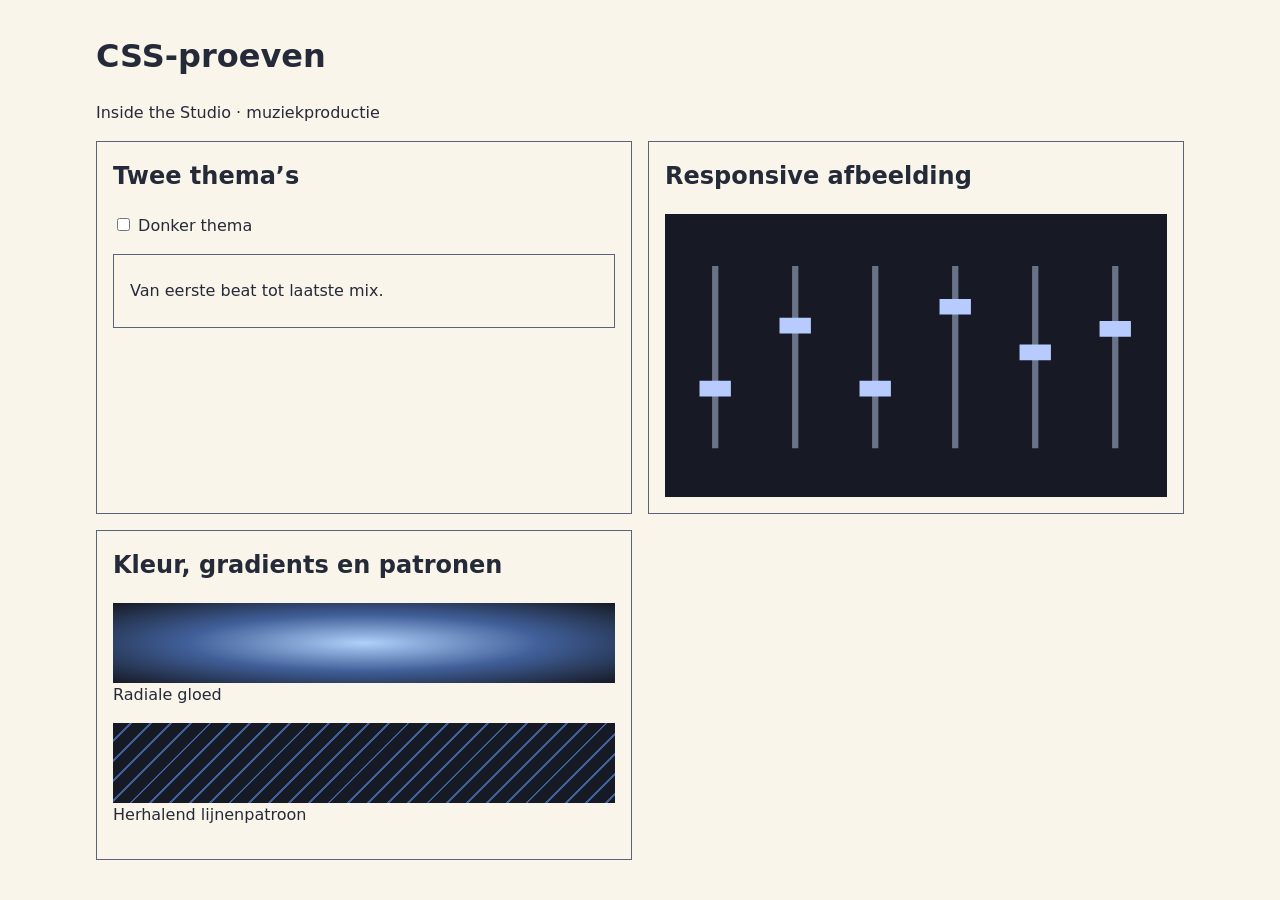
<file: oefeningen/css-proeven/index.html>
<!doctype html>
<html lang="nl">
<head>
  <meta charset="utf-8">
  <meta name="viewport" content="width=device-width, initial-scale=1">
  <title>CSS-proeven · Inside the Studio</title>
  <link rel="stylesheet" href="style.css">
</head>
<body>
  <main>
    <h1>CSS-proeven</h1>
    <p>Inside the Studio · muziekproductie</p>
    <div class="proeven">
      <section>
        <h2>Twee thema’s</h2>
        <label><input type="checkbox" id="donker"> Donker thema</label>
        <div class="thema"><p>Van eerste beat tot laatste mix.</p></div>
      </section>
      <section>
        <h2>Responsive afbeelding</h2>
        <picture>
          <source media="(min-width: 42rem)" srcset="studio-breed.svg">
          <img src="studio-detail.svg" width="320" height="180" alt="Illustratie van een mengpaneel">
        </picture>
      </section>
      <section>
        <h2>Kleur, gradients en patronen</h2>
        <figure><div class="gloed" aria-hidden="true"></div><figcaption>Radiale gloed</figcaption></figure>
        <figure><div class="raster" aria-hidden="true"></div><figcaption>Herhalend lijnenpatroon</figcaption></figure>
      </section>
    </div>
  </main>
</body>
</html>
</file>
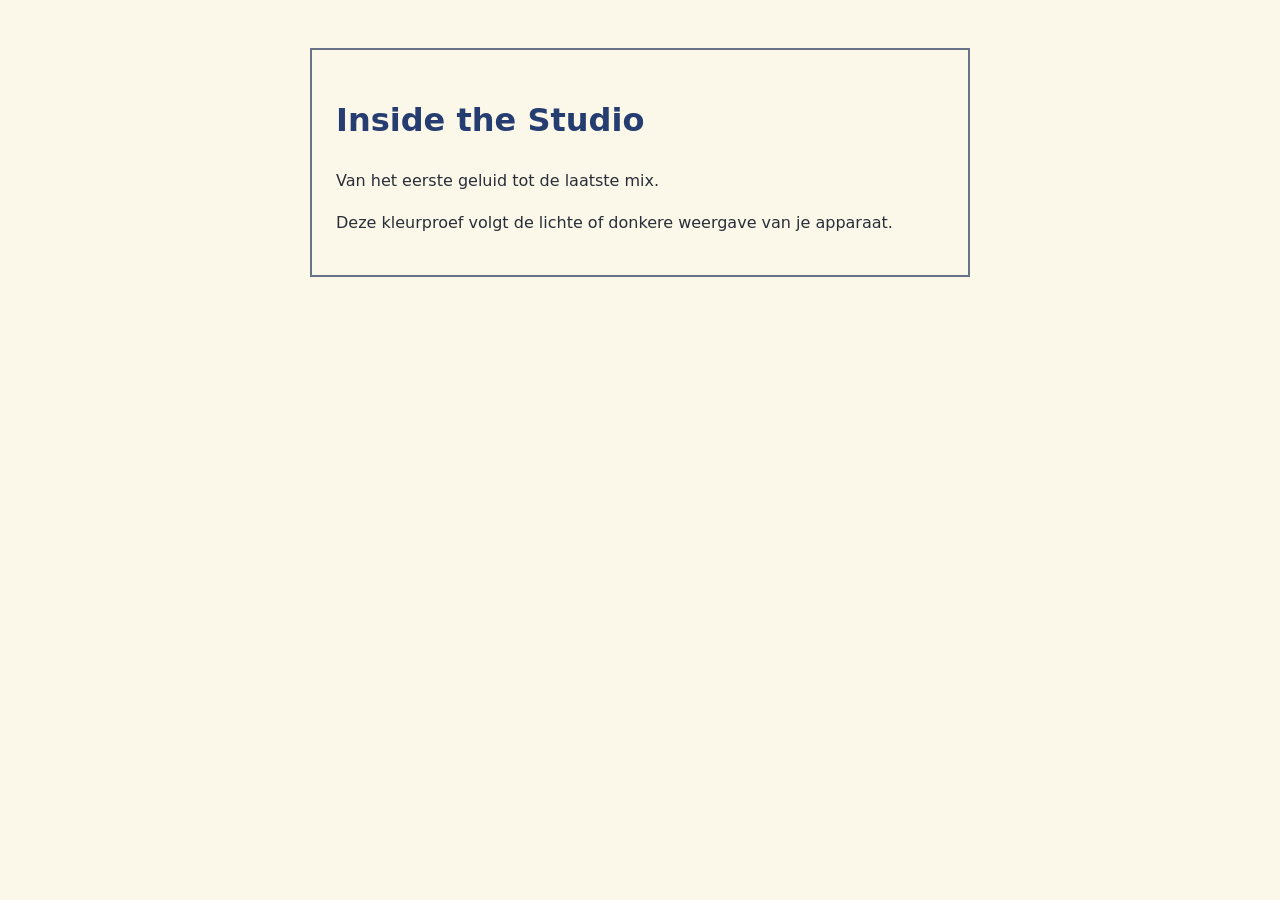
<file: oefeningen/light-dark-101/index.html>
<!doctype html>
<html lang="nl">
<head>
  <meta charset="utf-8">
  <meta name="viewport" content="width=device-width, initial-scale=1">
  <title>Light &amp; Dark 101 · Inside the Studio</title>
  <link rel="stylesheet" href="style.css">
</head>
<body>
  <main>
    <h1>Inside the Studio</h1>
    <p>Van het eerste geluid tot de laatste mix.</p>
    <p>Deze kleurproef volgt de lichte of donkere weergave van je apparaat.</p>
  </main>
</body>
</html>
</file>
<file: oefeningen/css-proeven/style.css>
html {
  color-scheme: light dark;
  --achtergrond: light-dark(#f9f5ea, #161a24);
  --tekst: light-dark(#242a38, #eff1f8);
  --rand: light-dark(#59647a, #a5b1ca);
  --blauw: #405f99;
  --nacht: #161a24;
  --lichtblauw: #afd1fa;
}

body {
  margin: 0;
  background: var(--achtergrond);
  color: var(--tekst);
  font: 1rem/1.5 system-ui, sans-serif;
}

main {
  width: min(68rem, calc(100% - 2rem));
  margin: 2rem auto;
}

.proeven {
  display: grid;
  grid-template-columns: minmax(0, 1fr);
  gap: 1rem;
}

section {
  border: 1px solid var(--rand);
  padding: 1rem;
}

h2 {
  margin-top: 0;
}

.thema {
  color-scheme: light;
  margin-top: 1rem;
  padding: 0.5rem 1rem;
  background: var(--achtergrond);
  color: var(--tekst);
  border: 1px solid var(--rand);
}

section:has(#donker:checked) .thema {
  color-scheme: dark;
}

picture, img {
  display: block;
}

img {
  width: 100%;
  height: auto;
}

figure {
  margin: 0 0 1rem;
}

.gloed, .raster {
  height: 5rem;
}

.gloed {
  background: radial-gradient(ellipse, var(--lichtblauw), var(--blauw), var(--nacht));
}

.raster {
  background: repeating-linear-gradient(135deg, var(--nacht) 0 12px, var(--blauw) 12px 14px);
}

@media (min-width: 42rem) {
  .proeven {
    grid-template-columns: repeat(2, minmax(0, 1fr));
  }
}
</file>
<file: oefeningen/light-dark-101/style.css>
html {
  color-scheme: light dark;
  --background: light-dark(#fbf7e9, #171a24);
  --color: light-dark(#292d38, #f4efe0);
  --border-color: light-dark(#687389, #8793ae);
  --color-h1: light-dark(#253d70, #b7cbff);
}

body {
  max-width: 38rem;
  margin: 3rem auto;
  padding: 1.5rem;
  border: 2px solid;
  border-color: var(--border-color);
  background-color: var(--background);
  color: var(--color);
  font: 1rem/1.6 system-ui, sans-serif;
}

h1 {
  color: var(--color-h1);
}

@media (max-width: 42rem) {
  body {
    margin: 1rem;
  }
}
</file>
